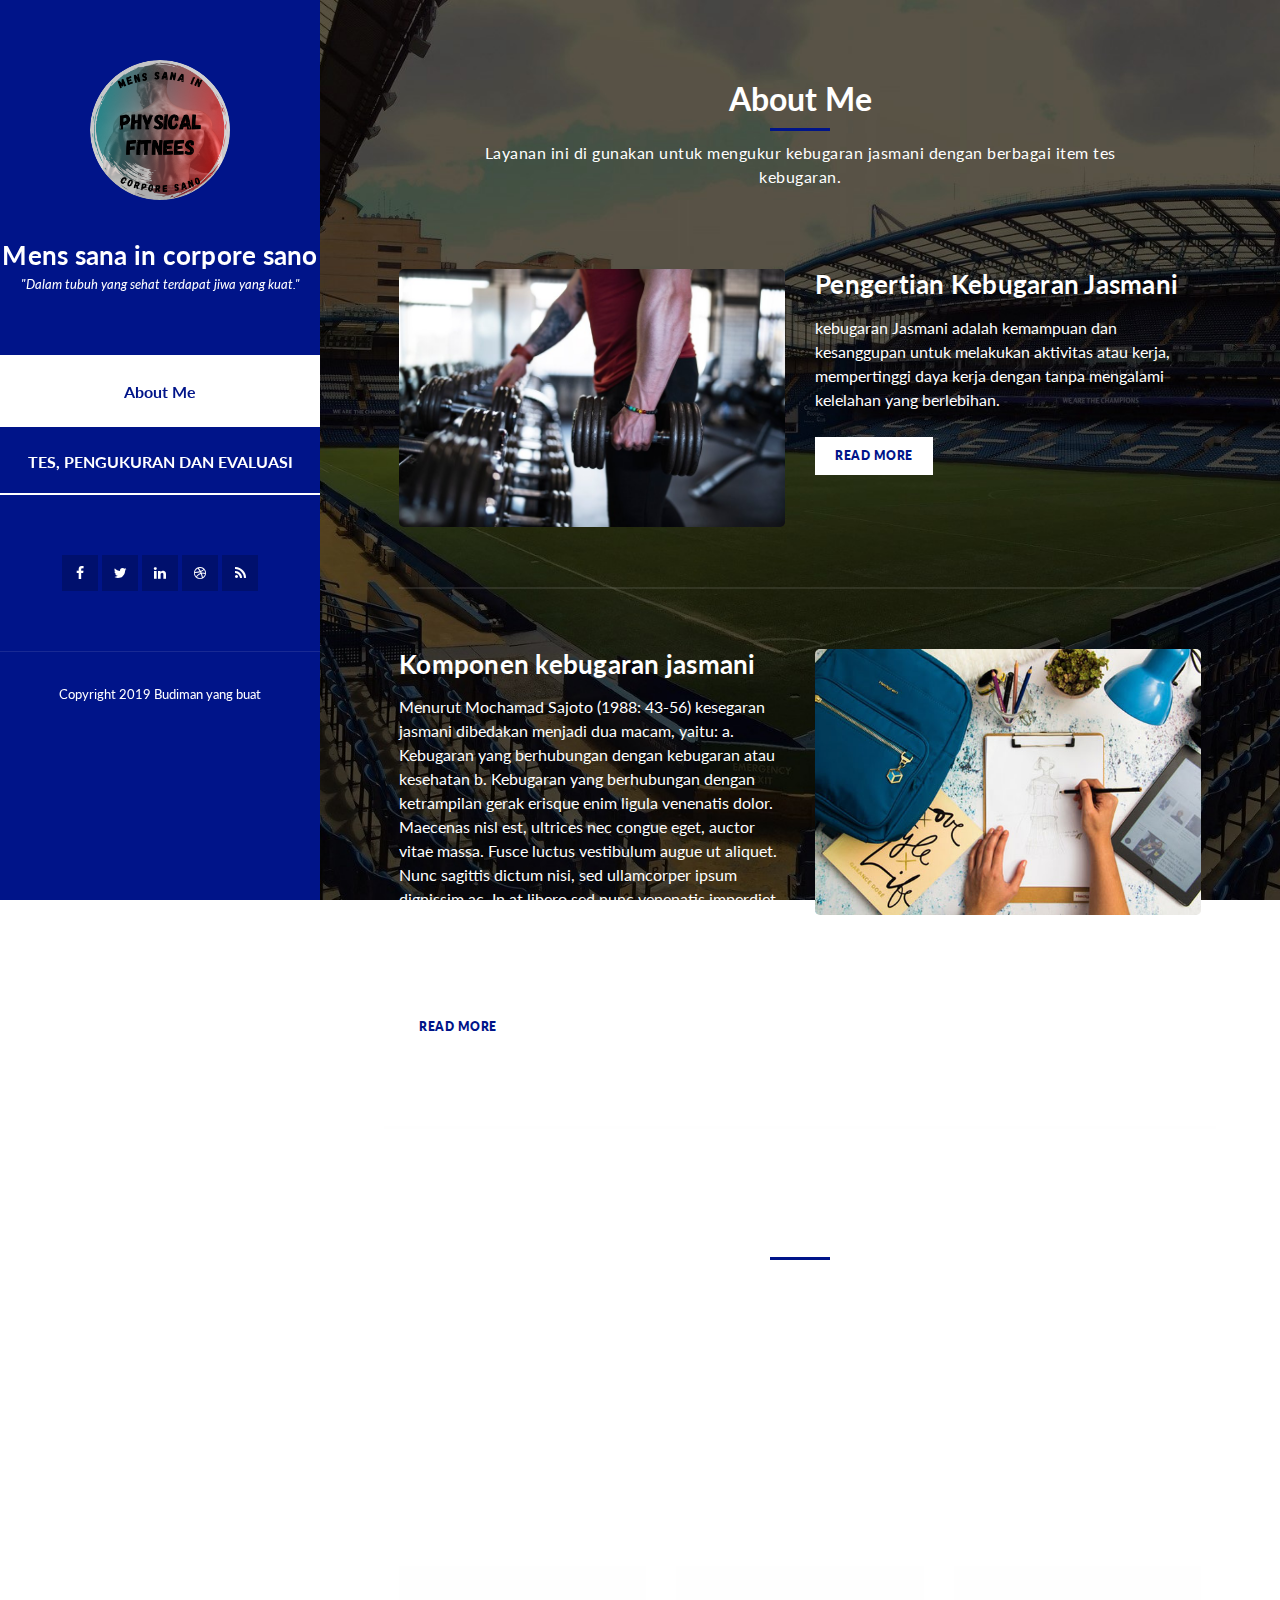
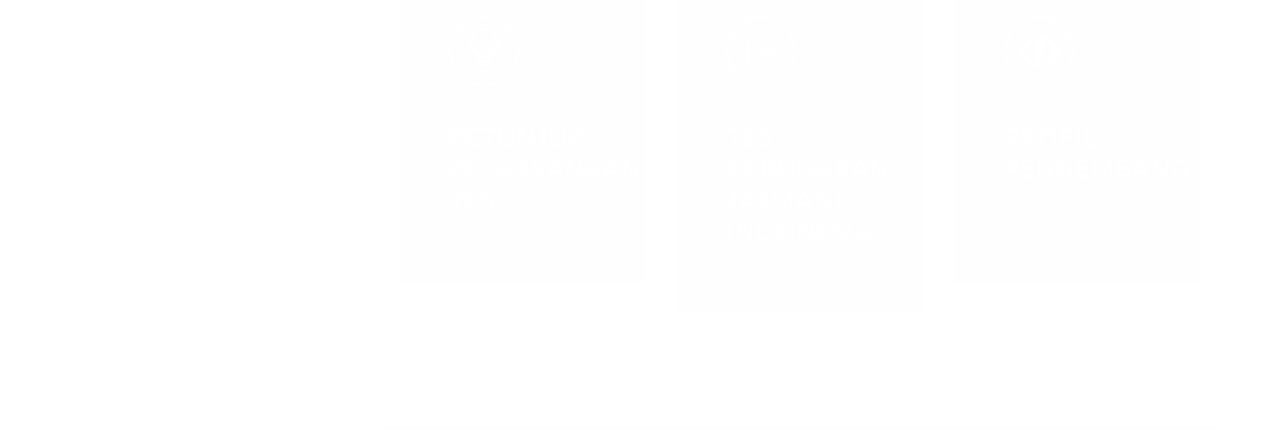
<file: index.html>
<!DOCTYPE html>
<html lang="en">
  <head>
    <meta charset="utf-8" />
    <meta
      name="viewport"
      content="width=device-width, initial-scale=1, shrink-to-fit=no"
    />
    <meta name="description" content="" />
    <meta name="author" content="" />
    <link
      href="https://fonts.googleapis.com/css?family=Lato:100,300,400,700,900"
      rel="stylesheet"
    />

    <title>Prjx Harry</title>
<!--
Reflux Template
https://templatemo.com/tm-531-reflux
-->
    <!-- Bootstrap core CSS -->
    <link href="vendor/bootstrap/css/bootstrap.min.css" rel="stylesheet" />

    <!-- Additional CSS Files -->
    <link rel="stylesheet" href="alker/bip.css" />
    <link rel="stylesheet" href="assets/css/fontawesome.css" />  
    <link rel="stylesheet" href="assets/css/templatemo-style.css" />
    <link rel="stylesheet" href="assets/css/owl.css" />
    <link rel="stylesheet" href="assets/css/lightbox.css" />
  </head>

  <body>
    <div id="page-wraper">
      <!-- Sidebar Menu -->
      <div class="responsive-nav">
        <i class="fa fa-bars" id="menu-toggle"></i>
        <div id="menu" class="menu">
          <i class="fa fa-times" id="menu-close"></i>
          <div class="container">
            <div class="image">
              <a href="#"><img src="assets/images/aa/a2.png" alt="" ></a>
            
            </div>
            <div class="author-content">
              <h4>Mens sana in corpore sano</h4>
              <span>"Dalam tubuh yang sehat terdapat jiwa yang kuat."</span>
            </div>
            <nav class="main-nav" role="navigation">
              <ul class="main-menu">
                <li><a href="#section1">About Me</a></li>
                <li><a href="#section2">TES, PENGUKURAN DAN EVALUASI</a></li>
               
               
              </ul>
            </nav>
            <div class="social-network">
              <ul class="soial-icons">
                <li>
                  <a href="https://fb.com/templatemo"
                    ><i class="fa fa-facebook"></i
                  ></a>
                </li>
                <li>
                  <a href="#"><i class="fa fa-twitter"></i></a>
                </li>
                <li>
                  <a href="#"><i class="fa fa-linkedin"></i></a>
                </li>
                <li>
                  <a href="#"><i class="fa fa-dribbble"></i></a>
                </li>
                <li>
                  <a href="#"><i class="fa fa-rss"></i></a>
                </li>
              </ul>
            </div>
            <div class="copyright-text">
              <p>Copyright 2019 Budiman yang buat</p>
            </div>
          </div>
        </div>
      </div>

      <section class="section about-me" data-section="section1">
        <div class="container">
          <div class="section-heading">
            <h2>About Me</h2>
            <div class="line-dec"></div>
            <span
              >Layanan ini di gunakan untuk mengukur kebugaran jasmani dengan berbagai item tes kebugaran.</span
            >
          </div>
          <div class="left-image-post">
            <div class="row">
              <div class="col-md-6">
                <div class="left-image">
                  <img src="assets/images/aa/a1.jpg" alt="" />
                </div>
              </div>
              <div class="col-md-6">
                <div class="right-text">
                  <h4>Pengertian Kebugaran Jasmani</h4>
                  <p>
                    kebugaran Jasmani adalah kemampuan dan kesanggupan untuk melakukan aktivitas atau kerja, mempertinggi daya kerja dengan tanpa mengalami kelelahan yang berlebihan.
                  <span id="dots"></span>
                  <span id="more">erisque enim ligula venenatis dolor. Maecenas nisl est, ultrices nec congue eget, auctor vitae massa. Fusce luctus vestibulum augue ut aliquet. Nunc sagittis dictum nisi, sed ullamcorper ipsum dignissim ac. In at libero sed nunc venenatis imperdiet sed ornare turpis. Donec vitae dui eget tellus gravida venenatis. Integer fringilla congue eros non fermentum. Sed dapibus pulvinar nibh tempor porta.</span>
                  </p>
                  <div class="white-button">
                    <!--<a href="#">Read More</a>-->
                    <button onclick="alkerMore()" id="myBtn">Read more</button>
                  </div>
                </div>
              </div>
            </div>
          </div>
          <div class="right-image-post">
            <div class="row">
              <div class="col-md-6">
                <div class="left-text">
                  <h4>Komponen kebugaran jasmani</h4>
                  <p>
                    Menurut  Mochamad Sajoto (1988: 43-56) kesegaran jasmani 
                    dibedakan menjadi dua macam, yaitu:
                    a.  Kebugaran yang berhubungan dengan kebugaran atau kesehatan
                    b.  Kebugaran yang berhubungan dengan ketrampilan gerak
                    <span id="dots2"></span>
                    <span id="more2">erisque enim ligula venenatis dolor. Maecenas nisl est, ultrices nec congue eget, auctor vitae massa. Fusce luctus vestibulum augue ut aliquet. Nunc sagittis dictum nisi, sed ullamcorper ipsum dignissim ac. In at libero sed nunc venenatis imperdiet sed ornare turpis. Donec vitae dui eget tellus gravida venenatis. Integer fringilla congue eros non fermentum. Sed dapibus pulvinar nibh tempor porta.</span>
                  </p>
                  <div class="white-button">
                   <!-- <a href="#">Read More</a> -->
                   <button onclick="alkerMore2()" id="myBtn2">Read more</button>
                  </div>
                </div>
              </div>
              <div class="col-md-6">
                <div class="right-image">
                  <img src="assets/images/right-image.jpg" alt="" />
                </div>
              </div>
            </div>
          </div>
        </div>
      </section>

      <section class="section my-services" data-section="section2">
        <div class="container">
          <div class="section-heading">
            <h2>TES, PENGUKURAN DAN EVALUASI</h2>
            <div class="line-dec"></div>
            <span
              >Pengertian tes secara umum adalah alat pengumpul data dan sebagai dasar penilaian dalam proses pendidikan, dalam bentuk tugas yang harus dikerjakan oleh siswa sehingga menghasilkan nilai tentang tingkah laku. Suatu tes adalah alat atau instrumen yang digunakan untuk memperoleh informasi tentang seseorang atau obyek. Melalui tes, pendidik dapat memperoleh informasi yang tepat mengenai keadaan anak didiknya, apabila ia berada pada kemampuan rendah, sedang atau tinggi. Sedangkan pengukuran merupakan proses pengumpulan data / informasi tentang individu maupun obyek tertentu. Tes dan pengukuran merupakan kesatuan yang dapat dijadikan suatu bahasan yang lebih lengkap. Kata pengukuran memiliki banyak arti dan berbeda-beda penerapannya dalam pendidikan jasmani atau olahraga.</span
            >
          </div>
          <div class="row">
        
            <div class="col-md-4">
              <a href="menu/petunjuk-pelaksanaan-tes.html">
              <div class="service-item">
                <div class="first-service-icon service-icon"></div>
                <h4>PETUNJUK PELAKSANAAN TES</h4>
                
                <p>
                  
                </p>
              </div>
            </a>
            </div>
            
            <div class="col-md-4">
              <a href="menu/tes-kebugaran-jasmani-indonesia.html">
              <div class="service-item">
                <div class="fourth-service-icon service-icon"></div>
                <h4>TES KEBUGARAN JASMANI INDONESIA</h4>
                <p>
                  
                </p>
              </div>
            </a>
            </div>
          
            <div class="col-md-4">
              <a href="menu/profil-pengembang.html">
              <div class="service-item">
                <div class="second-service-icon service-icon"></div>
                <h4>PROFIL PENGEMBANG</h4>
                <br>
                <p>
                 
                </p>
              </div>
              </a>
            </div>

            
          </div>
        </div>
      </section>

 
      
    </div>

    <!-- Scripts -->
    <!-- Bootstrap core JavaScript -->
    <script src="vendor/jquery/jquery.min.js"></script>
    <script src="vendor/bootstrap/js/bootstrap.bundle.min.js"></script>

    <script src="assets/js/isotope.min.js"></script>
    <script src="assets/js/owl-carousel.js"></script>
    <script src="assets/js/lightbox.js"></script>
    <script src="assets/js/custom.js"></script>
    <script>
      //according to loftblog tut
      $(".main-menu li:first").addClass("active");

      var showSection = function showSection(section, isAnimate) {
        var direction = section.replace(/#/, ""),
          reqSection = $(".section").filter(
            '[data-section="' + direction + '"]'
          ),
          reqSectionPos = reqSection.offset().top - 0;

        if (isAnimate) {
          $("body, html").animate(
            {
              scrollTop: reqSectionPos
            },
            800
          );
        } else {
          $("body, html").scrollTop(reqSectionPos);
        }
      };

      var checkSection = function checkSection() {
        $(".section").each(function() {
          var $this = $(this),
            topEdge = $this.offset().top - 80,
            bottomEdge = topEdge + $this.height(),
            wScroll = $(window).scrollTop();
          if (topEdge < wScroll && bottomEdge > wScroll) {
            var currentId = $this.data("section"),
              reqLink = $("a").filter("[href*=\\#" + currentId + "]");
            reqLink
              .closest("li")
              .addClass("active")
              .siblings()
              .removeClass("active");
          }
        });
      };

      $(".main-menu").on("click", "a", function(e) {
        e.preventDefault();
        showSection($(this).attr("href"), true);
      });

      $(window).scroll(function() {
        checkSection();
      });
    </script>

    <!--INI SCRIPT TAMBAHAN-->
    <script>
    function alkerMore() {
      var dots = document.getElementById("dots");
      var moreText = document.getElementById("more");
      var btnText = document.getElementById("myBtn");
    
      if (dots.style.display === "none") {
        dots.style.display = "inline";
        btnText.innerHTML = "Read more"; 
        moreText.style.display = "none";
      } else {
        dots.style.display = "none";
        btnText.innerHTML = "Read less"; 
        moreText.style.display = "inline";
      }
    }
   </script>
   <script>
    function alkerMore2() {
      var dots = document.getElementById("dots2");
      var moreText = document.getElementById("more2");
      var btnText = document.getElementById("myBtn2");
    
      if (dots.style.display === "none") {
        dots.style.display = "inline";
        btnText.innerHTML = "Read more"; 
        moreText.style.display = "none";
      } 
      else {
        dots.style.display = "none";
        btnText.innerHTML = "Read less"; 
        moreText.style.display = "inline";
      }
    }
   </script>
  
      <!--BATAS SCRIPT TAMBAHAN-->
    </script>
  </body>
</html>
</file>
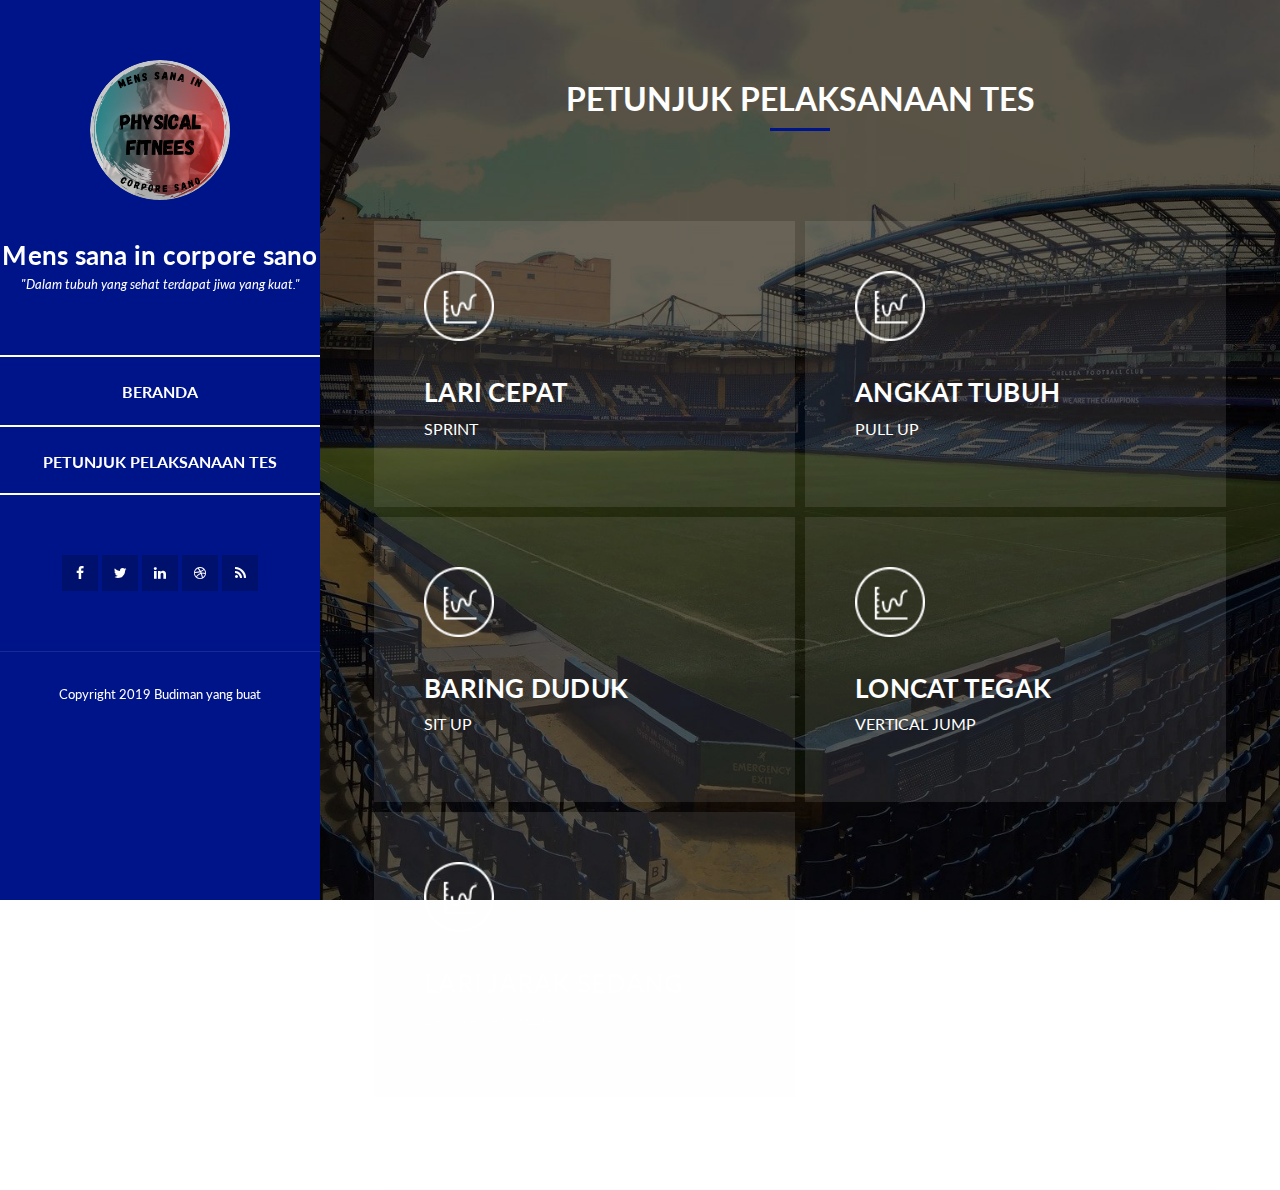
<file: menu/petunjuk-pelaksanaan-tes.html>
<!DOCTYPE html>
<html lang="en">
  <head>
    <meta charset="utf-8" />
    <meta
      name="viewport"
      content="width=device-width, initial-scale=1, shrink-to-fit=no"
    />
    <meta name="description" content="" />
    <meta name="author" content="" />
    <link
      href="https://fonts.googleapis.com/css?family=Lato:100,300,400,700,900"
      rel="stylesheet"
    />

    <title>PETUNJUK PELAKSANAAN TES</title>
<!--
Reflux Template
https://templatemo.com/tm-531-reflux
-->
    <!-- Bootstrap core CSS -->
    <link href="../vendor/bootstrap/css/bootstrap.min.css" rel="stylesheet" />

    <!-- Additional CSS Files -->
    <link rel="stylesheet" href="../alker/bip.css" />
    <link rel="stylesheet" href="../assets/css/fontawesome.css" />  
    <link rel="stylesheet" href="../assets/css/templatemo-style.css" />
    <link rel="stylesheet" href="../assets/css/owl.css" />
    <link rel="stylesheet" href="../assets/css/lightbox.css" />
  </head>

  <body>
    <div id="page-wraper">
      <!-- Sidebar Menu -->
      <div class="responsive-nav">
        <i class="fa fa-bars" id="menu-toggle"></i>
        <div id="menu" class="menu">
          <i class="fa fa-times" id="menu-close"></i>
          <div class="container">
            <div class="image">
              <a href="#"><img src="../assets/images/aa/a2.png" alt="" ></a>
            
            </div>
            <div class="author-content">
              <h4>Mens sana in corpore sano</h4>
              <span>"Dalam tubuh yang sehat terdapat jiwa yang kuat."</span>
            </div>
            <nav class="main-nav">
              <ul>
                <li><a href="https://harryspl.github.io">BERANDA</a></li>
                <li><a href="#section1">PETUNJUK PELAKSANAAN TES</a></li>
                
              </ul>
            </nav>
            <div class="social-network">
              <ul class="soial-icons">
                <li>
                  <a href="https://fb.com/templatemo"
                    ><i class="fa fa-facebook"></i
                  ></a>
                </li>
                <li>
                  <a href="#"><i class="fa fa-twitter"></i></a>
                </li>
                <li>
                  <a href="#"><i class="fa fa-linkedin"></i></a>
                </li>
                <li>
                  <a href="#"><i class="fa fa-dribbble"></i></a>
                </li>
                <li>
                  <a href="#"><i class="fa fa-rss"></i></a>
                </li>
              </ul>
            </div>
            <div class="copyright-text">
              <p>Copyright 2019 Budiman yang buat</p>
            </div>
          </div>
        </div>
      </div>



      <section class="section my-services" data-section="section1">
        <div class="container">
          <div class="section-heading">
            <h2>PETUNJUK PELAKSANAAN TES</h2>
             <div class="line-dec"></div>
           <!-- <span>kosong</span> -->
          </div>
          </div>
          <div class="row">
            
            <div class="col-md-6">
              <div class="service-item">
                <div class="fourth-service-icon service-icon"></div>
                <h4>LARI CEPAT</h4>
                <p>
                SPRINT
                </p>
              </div>
            </div>
            <div class="col-md-6">
              <div class="service-item">
                <div class="fourth-service-icon service-icon"></div>
                <h4>ANGKAT TUBUH</h4>
                <p>
                  PULL UP
                </p>
              </div>
            </div>
            <div class="col-md-6">
              <div class="service-item">
                <div class="fourth-service-icon service-icon"></div>
                <h4>BARING DUDUK</h4>
                <p>
                  SIT UP
                </p>
              </p>
            </div>
          </div>
          <div class="col-md-6">
            <div class="service-item">
              <div class="fourth-service-icon service-icon"></div>
              <h4>LONCAT TEGAK</h4>
              <p>
                VERTICAL JUMP
              </p>
            </p>
          </div>
        </div>
        <div class="col-md-6">
          <div class="service-item">
            <div class="fourth-service-icon service-icon"></div>
            <h4>LARI JARAK SEDANG</h4>
            <p>
             LARI JARAK SEDANG
            </p>
              </div>
            </div>
          </div>
        </div>
      </section>

     
    </div>

    <!-- Scripts -->
    <!-- Bootstrap core JavaScript -->
    <script src="../vendor/jquery/jquery.min.js"></script>
    <script src="../vendor/bootstrap/js/bootstrap.bundle.min.js"></script>

    <script src="../assets/js/isotope.min.js"></script>
    <script src="../assets/js/owl-carousel.js"></script>
    <script src="../assets/js/lightbox.js"></script>
    <script src="../assets/js/custom.js"></script>
    <script>
      //according to loftblog tut
      $(".main-menu li:first").addClass("active");

      var showSection = function showSection(section, isAnimate) {
        var direction = section.replace(/#/, ""),
          reqSection = $(".section").filter(
            '[data-section="' + direction + '"]'
          ),
          reqSectionPos = reqSection.offset().top - 0;

        if (isAnimate) {
          $("body, html").animate(
            {
              scrollTop: reqSectionPos
            },
            800
          );
        } else {
          $("body, html").scrollTop(reqSectionPos);
        }
      };

      var checkSection = function checkSection() {
        $(".section").each(function() {
          var $this = $(this),
            topEdge = $this.offset().top - 80,
            bottomEdge = topEdge + $this.height(),
            wScroll = $(window).scrollTop();
          if (topEdge < wScroll && bottomEdge > wScroll) {
            var currentId = $this.data("section"),
              reqLink = $("a").filter("[href*=\\#" + currentId + "]");
            reqLink
              .closest("li")
              .addClass("active")
              .siblings()
              .removeClass("active");
          }
        });
      };

      $(".main-menu").on("click", "a", function(e) {
        e.preventDefault();
        showSection($(this).attr("href"), true);
      });

      $(window).scroll(function() {
        checkSection();
      });
    </script>

    <!--INI SCRIPT TAMBAHAN-->
    <script>
    function alkerMore() {
      var dots = document.getElementById("dots");
      var moreText = document.getElementById("more");
      var btnText = document.getElementById("myBtn");
    
      if (dots.style.display === "none") {
        dots.style.display = "inline";
        btnText.innerHTML = "Read more"; 
        moreText.style.display = "none";
      } else {
        dots.style.display = "none";
        btnText.innerHTML = "Read less"; 
        moreText.style.display = "inline";
      }
    }
   </script>
   <script>
    function alkerMore2() {
      var dots = document.getElementById("dots2");
      var moreText = document.getElementById("more2");
      var btnText = document.getElementById("myBtn2");
    
      if (dots.style.display === "none") {
        dots.style.display = "inline";
        btnText.innerHTML = "Read more"; 
        moreText.style.display = "none";
      } 
      else {
        dots.style.display = "none";
        btnText.innerHTML = "Read less"; 
        moreText.style.display = "inline";
      }
    }
   </script>
  
      <!--BATAS SCRIPT TAMBAHAN-->
    </script>
  </body>
</html>
</file>
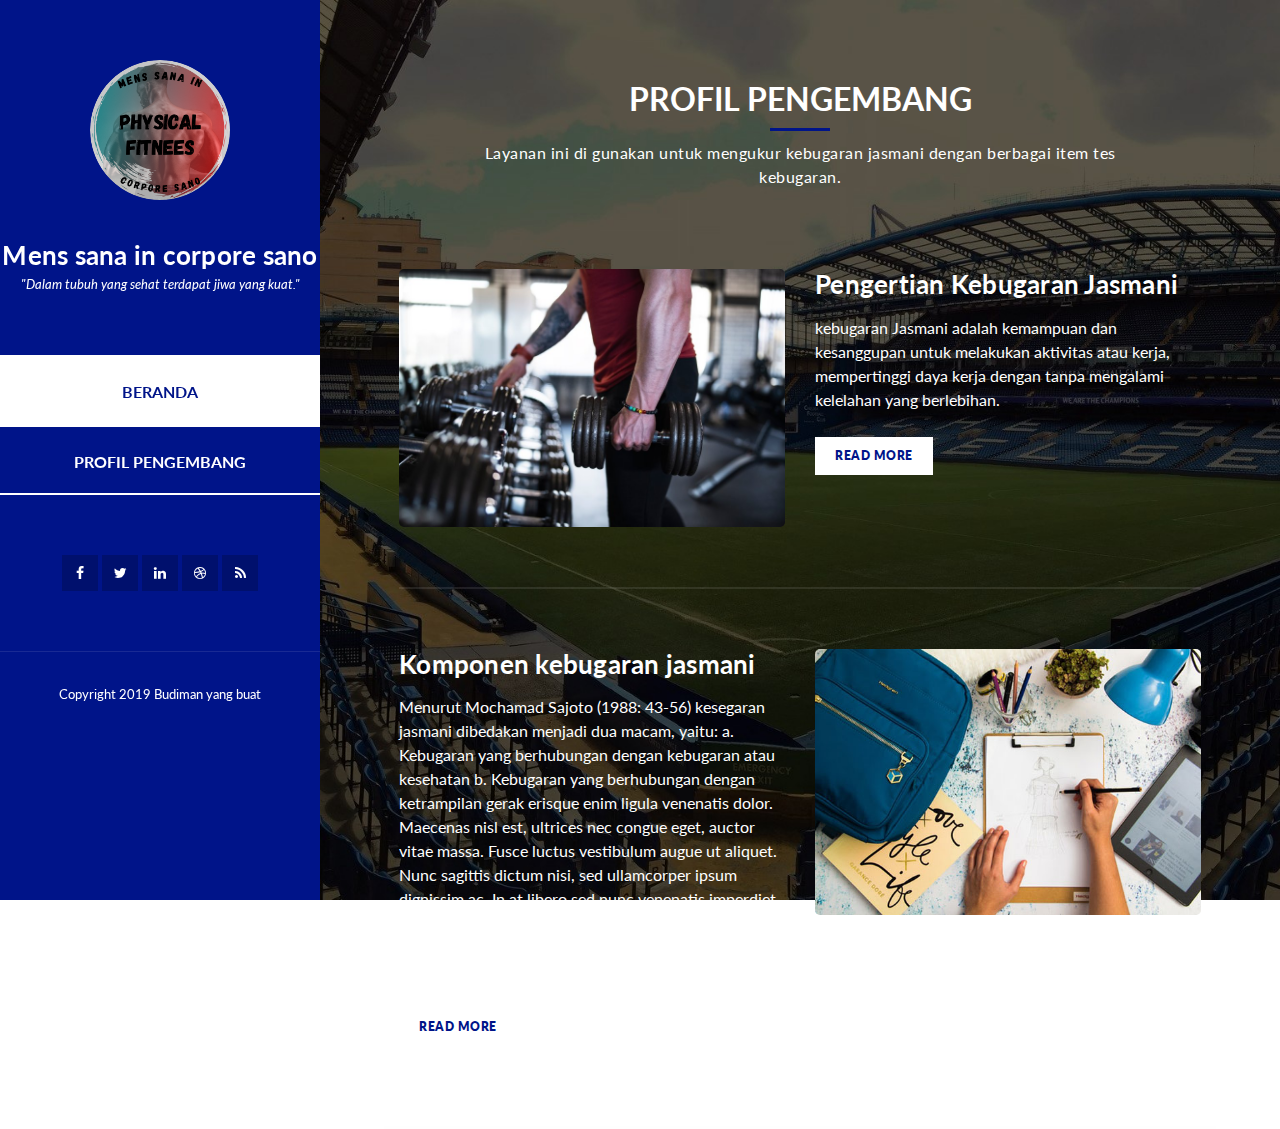
<file: menu/profil-pengembang.html>
<!DOCTYPE html>
<html lang="en">
  <head>
    <meta charset="utf-8" />
    <meta
      name="viewport"
      content="width=device-width, initial-scale=1, shrink-to-fit=no"
    />
    <meta name="description" content="" />
    <meta name="author" content="" />
    <link
      href="https://fonts.googleapis.com/css?family=Lato:100,300,400,700,900"
      rel="stylesheet"
    />

    <title>PROFIL PENGEMBANG</title>
<!--
Reflux Template
https://templatemo.com/tm-531-reflux
-->
    <!-- Bootstrap core CSS -->
    <link href="../vendor/bootstrap/css/bootstrap.min.css" rel="stylesheet" />

    <!-- Additional CSS Files -->
    <link rel="stylesheet" href="../alker/bip.css" />
    <link rel="stylesheet" href="../assets/css/fontawesome.css" />  
    <link rel="stylesheet" href="../assets/css/templatemo-style.css" />
    <link rel="stylesheet" href="../assets/css/owl.css" />
    <link rel="stylesheet" href="../assets/css/lightbox.css" />
  </head>

  <body>
    <div id="page-wraper">
      <!-- Sidebar Menu -->
      <div class="responsive-nav">
        <i class="fa fa-bars" id="menu-toggle"></i>
        <div id="menu" class="menu">
          <i class="fa fa-times" id="menu-close"></i>
          <div class="container">
            <div class="image">
              <a href="#"><img src="../assets/images/aa/a2.png" alt="" ></a>
            
            </div>
            <div class="author-content">
              <h4>Mens sana in corpore sano</h4>
              <span>"Dalam tubuh yang sehat terdapat jiwa yang kuat."</span>
            </div>
            <nav class="main-nav" role="navigation">
              <ul class="main-menu">
                <li><a href="https://harryspl.github.io">BERANDA</a></li>
                <li><a href="#section1">PROFIL PENGEMBANG</a></li>
                
              </ul>
            </nav>
            <div class="social-network">
              <ul class="soial-icons">
                <li>
                  <a href="https://fb.com/templatemo"
                    ><i class="fa fa-facebook"></i
                  ></a>
                </li>
                <li>
                  <a href="#"><i class="fa fa-twitter"></i></a>
                </li>
                <li>
                  <a href="#"><i class="fa fa-linkedin"></i></a>
                </li>
                <li>
                  <a href="#"><i class="fa fa-dribbble"></i></a>
                </li>
                <li>
                  <a href="#"><i class="fa fa-rss"></i></a>
                </li>
              </ul>
            </div>
            <div class="copyright-text">
              <p>Copyright 2019 Budiman yang buat</p>
            </div>
          </div>
        </div>
      </div>

      <section class="section about-me" data-section="section1">
        <div class="container">
          <div class="section-heading">
            <h2>PROFIL PENGEMBANG</h2>
            <div class="line-dec"></div>
            <span
              >Layanan ini di gunakan untuk mengukur kebugaran jasmani dengan berbagai item tes kebugaran.</span
            >
          </div>
          <div class="left-image-post">
            <div class="row">
              <div class="col-md-6">
                <div class="left-image">
                  <img src="../assets/images/aa/a1.jpg" alt="" />
                </div>
              </div>
              <div class="col-md-6">
                <div class="right-text">
                  <h4>Pengertian Kebugaran Jasmani</h4>
                  <p>
                    kebugaran Jasmani adalah kemampuan dan kesanggupan untuk melakukan aktivitas atau kerja, mempertinggi daya kerja dengan tanpa mengalami kelelahan yang berlebihan.
                  <span id="dots"></span>
                  <span id="more">erisque enim ligula venenatis dolor. Maecenas nisl est, ultrices nec congue eget, auctor vitae massa. Fusce luctus vestibulum augue ut aliquet. Nunc sagittis dictum nisi, sed ullamcorper ipsum dignissim ac. In at libero sed nunc venenatis imperdiet sed ornare turpis. Donec vitae dui eget tellus gravida venenatis. Integer fringilla congue eros non fermentum. Sed dapibus pulvinar nibh tempor porta.</span>
                  </p>
                  <div class="white-button">
                    <!--<a href="#">Read More</a>-->
                    <button onclick="alkerMore()" id="myBtn">Read more</button>
                  </div>
                </div>
              </div>
            </div>
          </div>
          <div class="right-image-post">
            <div class="row">
              <div class="col-md-6">
                <div class="left-text">
                  <h4>Komponen kebugaran jasmani</h4>
                  <p>
                    Menurut  Mochamad Sajoto (1988: 43-56) kesegaran jasmani 
                    dibedakan menjadi dua macam, yaitu:
                    a.  Kebugaran yang berhubungan dengan kebugaran atau kesehatan
                    b.  Kebugaran yang berhubungan dengan ketrampilan gerak
                    <span id="dots2"></span>
                    <span id="more2">erisque enim ligula venenatis dolor. Maecenas nisl est, ultrices nec congue eget, auctor vitae massa. Fusce luctus vestibulum augue ut aliquet. Nunc sagittis dictum nisi, sed ullamcorper ipsum dignissim ac. In at libero sed nunc venenatis imperdiet sed ornare turpis. Donec vitae dui eget tellus gravida venenatis. Integer fringilla congue eros non fermentum. Sed dapibus pulvinar nibh tempor porta.</span>
                  </p>
                  <div class="white-button">
                   <!-- <a href="#">Read More</a> -->
                   <button onclick="alkerMore2()" id="myBtn2">Read more</button>
                  </div>
                </div>
              </div>
              <div class="col-md-6">
                <div class="right-image">
                  <img src="../assets/images/right-image.jpg" alt="" />
                </div>
              </div>
            </div>
          </div>
        </div>
      </section>

     
    </div>

    <!-- Scripts -->
    <!-- Bootstrap core JavaScript -->
    <script src="../vendor/jquery/jquery.min.js"></script>
    <script src="../vendor/bootstrap/js/bootstrap.bundle.min.js"></script>

    <script src="../assets/js/isotope.min.js"></script>
    <script src="../assets/js/owl-carousel.js"></script>
    <script src="../assets/js/lightbox.js"></script>
    <script src="../assets/js/custom.js"></script>
    <script>
      //according to loftblog tut
      $(".main-menu li:first").addClass("active");

      var showSection = function showSection(section, isAnimate) {
        var direction = section.replace(/#/, ""),
          reqSection = $(".section").filter(
            '[data-section="' + direction + '"]'
          ),
          reqSectionPos = reqSection.offset().top - 0;

        if (isAnimate) {
          $("body, html").animate(
            {
              scrollTop: reqSectionPos
            },
            800
          );
        } else {
          $("body, html").scrollTop(reqSectionPos);
        }
      };

      var checkSection = function checkSection() {
        $(".section").each(function() {
          var $this = $(this),
            topEdge = $this.offset().top - 80,
            bottomEdge = topEdge + $this.height(),
            wScroll = $(window).scrollTop();
          if (topEdge < wScroll && bottomEdge > wScroll) {
            var currentId = $this.data("section"),
              reqLink = $("a").filter("[href*=\\#" + currentId + "]");
            reqLink
              .closest("li")
              .addClass("active")
              .siblings()
              .removeClass("active");
          }
        });
      };

      $(".main-menu").on("click", "a", function(e) {
        e.preventDefault();
        showSection($(this).attr("href"), true);
      });

      $(window).scroll(function() {
        checkSection();
      });
    </script>

    <!--INI SCRIPT TAMBAHAN-->
    <script>
    function alkerMore() {
      var dots = document.getElementById("dots");
      var moreText = document.getElementById("more");
      var btnText = document.getElementById("myBtn");
    
      if (dots.style.display === "none") {
        dots.style.display = "inline";
        btnText.innerHTML = "Read more"; 
        moreText.style.display = "none";
      } else {
        dots.style.display = "none";
        btnText.innerHTML = "Read less"; 
        moreText.style.display = "inline";
      }
    }
   </script>
   <script>
    function alkerMore2() {
      var dots = document.getElementById("dots2");
      var moreText = document.getElementById("more2");
      var btnText = document.getElementById("myBtn2");
    
      if (dots.style.display === "none") {
        dots.style.display = "inline";
        btnText.innerHTML = "Read more"; 
        moreText.style.display = "none";
      } 
      else {
        dots.style.display = "none";
        btnText.innerHTML = "Read less"; 
        moreText.style.display = "inline";
      }
    }
   </script>
  
      <!--BATAS SCRIPT TAMBAHAN-->
    </script>
  </body>
</html>
</file>
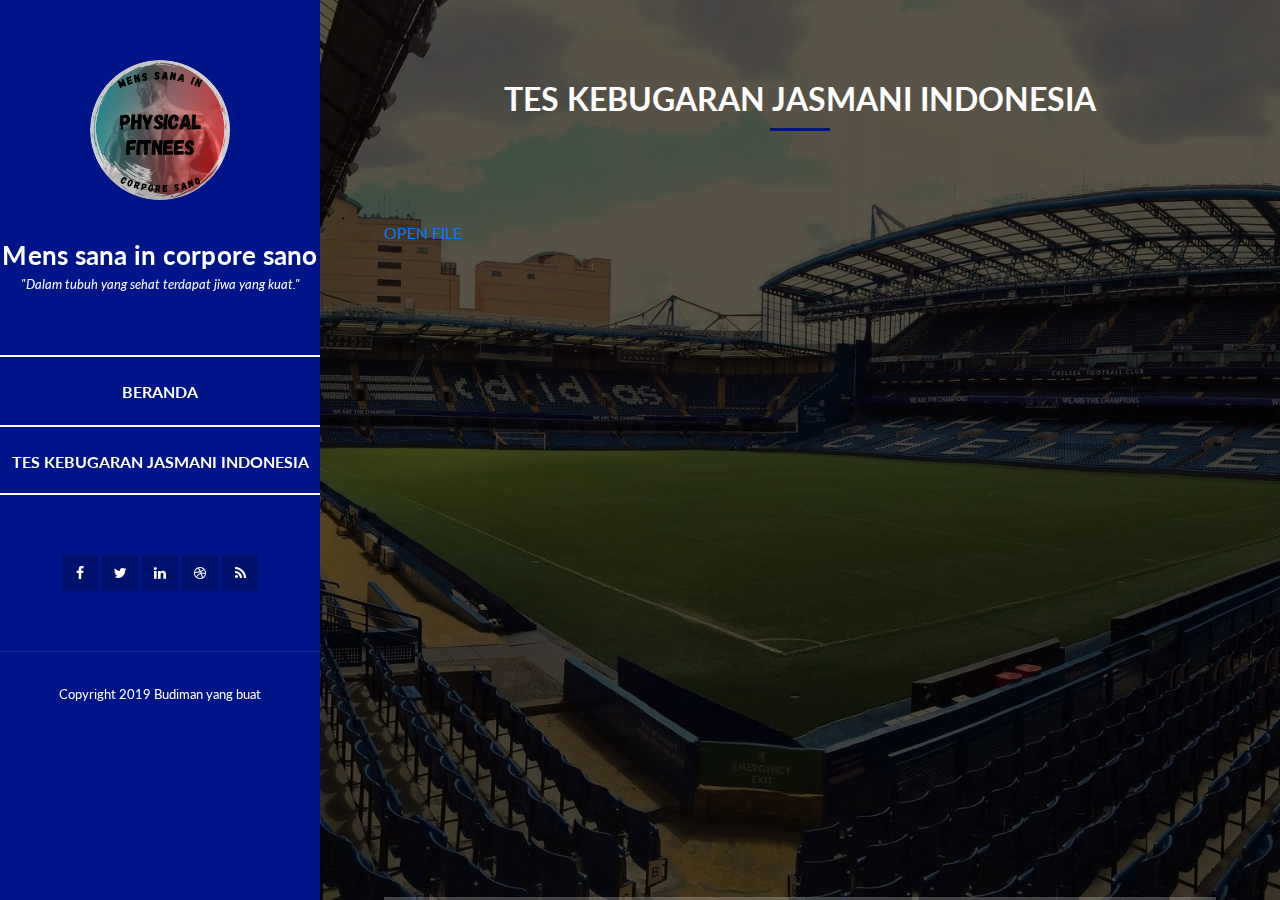
<file: menu/spreadsheet.html>
<!DOCTYPE html>
<html lang="en">
  <head>
    <meta charset="utf-8" />
    <meta
      name="viewport"
      content="width=device-width, initial-scale=1, shrink-to-fit=no"
    />
    <meta name="description" content="" />
    <meta name="author" content="" />
    <link
      href="https://fonts.googleapis.com/css?family=Lato:100,300,400,700,900"
      rel="stylesheet"
    />

    <title>TES KEBUGARAN JASMANI INDONESIA</title>
<!--
Reflux Template
https://templatemo.com/tm-531-reflux
-->
    <!-- Bootstrap core CSS -->
    <link href="../vendor/bootstrap/css/bootstrap.min.css" rel="stylesheet" />

    <!-- Additional CSS Files -->
    <link rel="stylesheet" href="../alker/bip.css" />
    <link rel="stylesheet" href="../assets/css/fontawesome.css" />  
    <link rel="stylesheet" href="../assets/css/templatemo-style.css" />
    <link rel="stylesheet" href="../assets/css/owl.css" />
    <link rel="stylesheet" href="../assets/css/lightbox.css" />
  </head>

  <body>
    <div id="page-wraper">
      <!-- Sidebar Menu -->
      <div class="responsive-nav">
        <i class="fa fa-bars" id="menu-toggle"></i>
        <div id="menu" class="menu">
          <i class="fa fa-times" id="menu-close"></i>
          <div class="container">
            <div class="image">
              <a href="#"><img src="../assets/images/aa/a2.png" alt="" ></a>
            
            </div>
            <div class="author-content">
              <h4>Mens sana in corpore sano</h4>
              <span>"Dalam tubuh yang sehat terdapat jiwa yang kuat."</span>
            </div>
            <nav class="main-nav">
              <ul>
                <li><a href="https://harryspl.github.io">BERANDA</a></li>
                <li><a href="#section1">TES KEBUGARAN JASMANI INDONESIA</a></li>
                
              </ul>
            </nav>
            <div class="social-network">
              <ul class="soial-icons">
                <li>
                  <a href="https://fb.com/templatemo"
                    ><i class="fa fa-facebook"></i
                  ></a>
                </li>
                <li>
                  <a href="#"><i class="fa fa-twitter"></i></a>
                </li>
                <li>
                  <a href="#"><i class="fa fa-linkedin"></i></a>
                </li>
                <li>
                  <a href="#"><i class="fa fa-dribbble"></i></a>
                </li>
                <li>
                  <a href="#"><i class="fa fa-rss"></i></a>
                </li>
              </ul>
            </div>
            <div class="copyright-text">
              <p>Copyright 2019 Budiman yang buat</p>
            </div>
          </div>
        </div>
      </div>



      <section class="section my-services" data-section="section1">
        <div class="container">
          <div class="section-heading">
            <h2>TES KEBUGARAN JASMANI INDONESIA</h2>
             <div class="line-dec"></div>
           <!-- <span>kosong</span> -->
          </div>
          </div>
            <div>
              <!--KONTEN-->
              <p><a href="https://docs.google.com/spreadsheets/d/e/2PACX-1vSgE60euXwpnkNFLvnhawGwcKPr7NYxKZ3gmDS0PHt7OOAiB9alDk9o7iB336Iw9FEedsOXiEkR88w2/pubhtml">OPEN FILE</a></p>
            
       <!--BATAS KONTEN-->
          </div>
        </div>
      </section>

     
    </div>

    <!-- Scripts -->
    <!-- Bootstrap core JavaScript -->
    <script src="../vendor/jquery/jquery.min.js"></script>
    <script src="../vendor/bootstrap/js/bootstrap.bundle.min.js"></script>

    <script src="../assets/js/isotope.min.js"></script>
    <script src="../assets/js/owl-carousel.js"></script>
    <script src="../assets/js/lightbox.js"></script>
    <script src="../assets/js/custom.js"></script>
    <script>
      //according to loftblog tut
      $(".main-menu li:first").addClass("active");

      var showSection = function showSection(section, isAnimate) {
        var direction = section.replace(/#/, ""),
          reqSection = $(".section").filter(
            '[data-section="' + direction + '"]'
          ),
          reqSectionPos = reqSection.offset().top - 0;

        if (isAnimate) {
          $("body, html").animate(
            {
              scrollTop: reqSectionPos
            },
            800
          );
        } else {
          $("body, html").scrollTop(reqSectionPos);
        }
      };

      var checkSection = function checkSection() {
        $(".section").each(function() {
          var $this = $(this),
            topEdge = $this.offset().top - 80,
            bottomEdge = topEdge + $this.height(),
            wScroll = $(window).scrollTop();
          if (topEdge < wScroll && bottomEdge > wScroll) {
            var currentId = $this.data("section"),
              reqLink = $("a").filter("[href*=\\#" + currentId + "]");
            reqLink
              .closest("li")
              .addClass("active")
              .siblings()
              .removeClass("active");
          }
        });
      };

      $(".main-menu").on("click", "a", function(e) {
        e.preventDefault();
        showSection($(this).attr("href"), true);
      });

      $(window).scroll(function() {
        checkSection();
      });
    </script>

    <!--INI SCRIPT TAMBAHAN-->
    <script>
    function alkerMore() {
      var dots = document.getElementById("dots");
      var moreText = document.getElementById("more");
      var btnText = document.getElementById("myBtn");
    
      if (dots.style.display === "none") {
        dots.style.display = "inline";
        btnText.innerHTML = "Read more"; 
        moreText.style.display = "none";
      } else {
        dots.style.display = "none";
        btnText.innerHTML = "Read less"; 
        moreText.style.display = "inline";
      }
    }
   </script>
   <script>
    function alkerMore2() {
      var dots = document.getElementById("dots2");
      var moreText = document.getElementById("more2");
      var btnText = document.getElementById("myBtn2");
    
      if (dots.style.display === "none") {
        dots.style.display = "inline";
        btnText.innerHTML = "Read more"; 
        moreText.style.display = "none";
      } 
      else {
        dots.style.display = "none";
        btnText.innerHTML = "Read less"; 
        moreText.style.display = "inline";
      }
    }
   </script>
  
      <!--BATAS SCRIPT TAMBAHAN-->
    </script>
  </body>
</html>
</file>
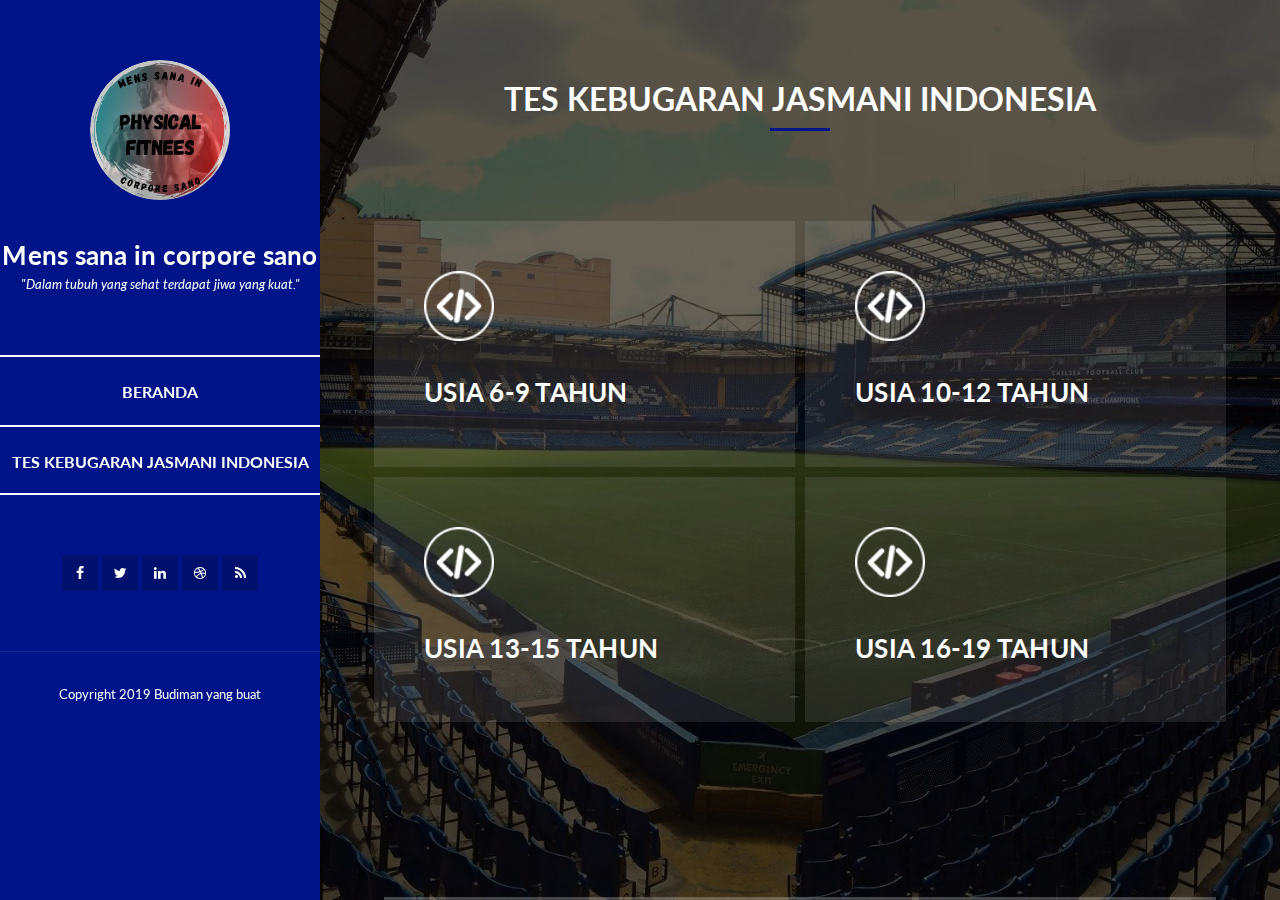
<file: menu/tes-kebugaran-jasmani-indonesia.html>
<!DOCTYPE html>
<html lang="en">
  <head>
    <meta charset="utf-8" />
    <meta
      name="viewport"
      content="width=device-width, initial-scale=1, shrink-to-fit=no"
    />
    <meta name="description" content="" />
    <meta name="author" content="" />
    <link
      href="https://fonts.googleapis.com/css?family=Lato:100,300,400,700,900"
      rel="stylesheet"
    />

    <title>TES KEBUGARAN JASMANI INDONESIA</title>
<!--
Reflux Template
https://templatemo.com/tm-531-reflux
-->
    <!-- Bootstrap core CSS -->
    <link href="../vendor/bootstrap/css/bootstrap.min.css" rel="stylesheet" />

    <!-- Additional CSS Files -->
    <link rel="stylesheet" href="../alker/bip.css" />
    <link rel="stylesheet" href="../assets/css/fontawesome.css" />  
    <link rel="stylesheet" href="../assets/css/templatemo-style.css" />
    <link rel="stylesheet" href="../assets/css/owl.css" />
    <link rel="stylesheet" href="../assets/css/lightbox.css" />
  </head>

  <body>
    <div id="page-wraper">
      <!-- Sidebar Menu -->
      <div class="responsive-nav">
        <i class="fa fa-bars" id="menu-toggle"></i>
        <div id="menu" class="menu">
          <i class="fa fa-times" id="menu-close"></i>
          <div class="container">
            <div class="image">
              <a href="#"><img src="../assets/images/aa/a2.png" alt="" ></a>
            
            </div>
            <div class="author-content">
              <h4>Mens sana in corpore sano</h4>
              <span>"Dalam tubuh yang sehat terdapat jiwa yang kuat."</span>
            </div>
            <nav class="main-nav">
              <ul>
                <li><a href="https://harryspl.github.io">BERANDA</a></li>
                <li><a href="#section1">TES KEBUGARAN JASMANI INDONESIA</a></li>
                
              </ul>
            </nav>
            <div class="social-network">
              <ul class="soial-icons">
                <li>
                  <a href="https://fb.com/templatemo"
                    ><i class="fa fa-facebook"></i
                  ></a>
                </li>
                <li>
                  <a href="#"><i class="fa fa-twitter"></i></a>
                </li>
                <li>
                  <a href="#"><i class="fa fa-linkedin"></i></a>
                </li>
                <li>
                  <a href="#"><i class="fa fa-dribbble"></i></a>
                </li>
                <li>
                  <a href="#"><i class="fa fa-rss"></i></a>
                </li>
              </ul>
            </div>
            <div class="copyright-text">
              <p>Copyright 2019 Budiman yang buat</p>
            </div>
          </div>
        </div>
      </div>



      <section class="section my-services" data-section="section1">
        <div class="container">
          <div class="section-heading">
            <h2>TES KEBUGARAN JASMANI INDONESIA</h2>
             <div class="line-dec"></div>
           <!-- <span>kosong</span> -->
          </div>
          </div>
          <div class="row">
              <!--KONTEN-->
            <div class="col-md-6">
                <a href="spreadsheet.html">
                <div class="service-item">
                  <div class="second-service-icon service-icon"></div>
                  <h4>USIA 6-9 TAHUN</h4>
                </div>
                </a>
              </div>
              <div class="col-md-6">
                <a href="#">
                <div class="service-item">
                  <div class="second-service-icon service-icon"></div>
                  <h4>USIA 10-12 TAHUN</h4>
                </div>
                </a>
              </div>
              <div class="col-md-6">
                <a href="#">
                <div class="service-item">
                  <div class="second-service-icon service-icon"></div>
                  <h4>USIA 13-15 TAHUN</h4>
                </div>
                </a>
              </div>
              <div class="col-md-6">
                <a href="#">
                <div class="service-item">
                  <div class="second-service-icon service-icon"></div>
                  <h4>USIA 16-19 TAHUN</h4>
                </div>
                </a>
              </div> 
       <!--BATAS KONTEN-->
          </div>
        </div>
      </section>

     
    </div>

    <!-- Scripts -->
    <!-- Bootstrap core JavaScript -->
    <script src="../vendor/jquery/jquery.min.js"></script>
    <script src="../vendor/bootstrap/js/bootstrap.bundle.min.js"></script>

    <script src="../assets/js/isotope.min.js"></script>
    <script src="../assets/js/owl-carousel.js"></script>
    <script src="../assets/js/lightbox.js"></script>
    <script src="../assets/js/custom.js"></script>
    <script>
      //according to loftblog tut
      $(".main-menu li:first").addClass("active");

      var showSection = function showSection(section, isAnimate) {
        var direction = section.replace(/#/, ""),
          reqSection = $(".section").filter(
            '[data-section="' + direction + '"]'
          ),
          reqSectionPos = reqSection.offset().top - 0;

        if (isAnimate) {
          $("body, html").animate(
            {
              scrollTop: reqSectionPos
            },
            800
          );
        } else {
          $("body, html").scrollTop(reqSectionPos);
        }
      };

      var checkSection = function checkSection() {
        $(".section").each(function() {
          var $this = $(this),
            topEdge = $this.offset().top - 80,
            bottomEdge = topEdge + $this.height(),
            wScroll = $(window).scrollTop();
          if (topEdge < wScroll && bottomEdge > wScroll) {
            var currentId = $this.data("section"),
              reqLink = $("a").filter("[href*=\\#" + currentId + "]");
            reqLink
              .closest("li")
              .addClass("active")
              .siblings()
              .removeClass("active");
          }
        });
      };

      $(".main-menu").on("click", "a", function(e) {
        e.preventDefault();
        showSection($(this).attr("href"), true);
      });

      $(window).scroll(function() {
        checkSection();
      });
    </script>

    <!--INI SCRIPT TAMBAHAN-->
    <script>
    function alkerMore() {
      var dots = document.getElementById("dots");
      var moreText = document.getElementById("more");
      var btnText = document.getElementById("myBtn");
    
      if (dots.style.display === "none") {
        dots.style.display = "inline";
        btnText.innerHTML = "Read more"; 
        moreText.style.display = "none";
      } else {
        dots.style.display = "none";
        btnText.innerHTML = "Read less"; 
        moreText.style.display = "inline";
      }
    }
   </script>
   <script>
    function alkerMore2() {
      var dots = document.getElementById("dots2");
      var moreText = document.getElementById("more2");
      var btnText = document.getElementById("myBtn2");
    
      if (dots.style.display === "none") {
        dots.style.display = "inline";
        btnText.innerHTML = "Read more"; 
        moreText.style.display = "none";
      } 
      else {
        dots.style.display = "none";
        btnText.innerHTML = "Read less"; 
        moreText.style.display = "inline";
      }
    }
   </script>
  
      <!--BATAS SCRIPT TAMBAHAN-->
    </script>
  </body>
</html>
</file>
<file: alker/bip.css>
#more {display: none;}
</file>
<file: assets/css/templatemo-style.css>
/*

Reflux Template

https://templatemo.com/tm-531-reflux

*/

@import url(fontawesome.css);
@import url("https://fonts.googleapis.com/css?family=Lato:100,300,400,700,900");
body {
    font-family: 'Lato', sans-serif;
}

#page-wraper {
    
  /*  background: url(../images/page-bg.jpg) no-repeat center center fixed; */
    background: url(../images/aa/stanford.jpg) no-repeat center center fixed; 

    -webkit-background-size: cover;
    -moz-background-size: cover;
    -o-background-size: cover;
    background-size: cover;
    width: 100%;
}


/* Basic */

body {
    overflow-x: hidden;
}

input,
select,
textarea {
    outline: none;
}

a,
a:hover {
    text-decoration: none;
}

p {
    font-size: 16px;
    line-height: 24px;
    color: #fff;
}

h4 {
    font-size: 26px;
    font-weight: 700;
    color: #fff;
    letter-spacing: 0.25px;
}

img {
    width: 100%;
    overflow: hidden;
}

ul {
    padding: 0;
    margin: 0;
    list-style: none;
}

ul li {
    display: inline-block;
}

html {
    -webkit-box-sizing: border-box;
    -moz-box-sizing: border-box;
    box-sizing: border-box;
}

*,
*:before,
*:after {
    -webkit-box-sizing: inherit;
    -moz-box-sizing: inherit;
    box-sizing: inherit;
}

.clearfix {
    zoom: 1;
}

.clearfix:before,
.clearfix:after {
    content: "";
    display: table;
}

.clearfix:after {
    clear: both;
}

.container {
    margin: 0 auto;
}

.main-nav {
    text-align: center;
}

.main-nav li:last-child a {
    border-bottom: 2px solid #fff;
}

.main-nav li {
    display: block;
}

.main-nav li a {
    height: 70px;
    line-height: 70px;
    display: inline-block;
    font-size: 16px;
    font-weight: 700;
    color: #fff;
    width: 100%;
    transition: all 0.5s;
    border-top: 2px solid #fff;
}

.main-nav li:hover a,
.main-nav li.active a {
    background: #fff;
    color: #001489;
}

/* Sidebar Menu */

.menu .image {
    margin-top: 60px;
}

.menu .image img {
    width: 140px;
    height: 140px;
    border-radius: 50%;
    text-align: center;
}

.menu .author-content {
    margin: 40px 0px 60px 0px;
}

.menu .author-content h4 {
    margin-bottom: 0px;
}

.menu .author-content span {
    font-size: 13px;
    font-style: italic;
    color: #fff;
}

.menu .social-network {
    margin-top: 60px;
}

.menu .social-network ul li {
    margin: 0 3px;
}

.menu .social-network ul li a {
    width: 40px;
    height: 40px;
    display: inline-block;
    text-align: center;
    line-height: 40px;
    background-color: rgba(0, 0, 0, 0.2);
    color: #fff;
    font-size: 14px;
    transition: all 0.5s;
}

.menu .social-network ul li a:hover {
    background-color: #fff;
    color: #001489;
}

.menu .copyright-text {
    position: relative;
    margin-top: 60px;
}

.menu .copyright-text p {
    border-top: 1px solid rgba(250, 250, 250, 0.1);
    display: inline-block;
    width: 100%;
    padding-left: 30px;
    padding-right: 30px;
    padding-top: 30px;
    font-size: 13px;
}

.menu:before,
.menu:after {
    content: "";
    display: table;
}

.menu:after {
    clear: both;
}

.menu a {
    text-decoration: none;
    color: inherit;
}

.menu {
    text-align: center;
}

.menu::-webkit-scrollbar {
    display: none;
}

.menu {
    left: 10%;
  -webkit-transition: -webkit-transform 233ms cubic-bezier(0, 0, 0.21, 1);
  -webkit-overflow-scrolling: touch;
  background-color: #001489;
  box-sizing: border-box;
  height: 100vh;  
  max-height: 100vh !important;
  max-width: 80vw !important;
  min-width: 45px !important;
  outline: none;
  overflow-x: hidden !important;
  overflow-y: auto !important;
  padding: 0;
  position: fixed !important;
  top: calc(0px);  
  width: 20%;
  will-change: transform;
  z-index: 9999 !important;
}

.menu-toggle {
  color: #fff;
  cursor: pointer;
  font-size: 25px;
  position: fixed;
  right: 25px;
  top: 25px;
}

#menu-toggle {
    z-index: 999;
    cursor: pointer;
    position: fixed;
    top: 0;
    left: 0;
    color: #001489;
    background-color: #fff;
    width: 60px;
    height: 60px;
    text-align: center;
    display: inline-block;
    line-height: 60px;
}

.menu-close {
  cursor: pointer;
}

#menu-close {
    cursor: pointer;
    text-align: right;
    color: #001489;
    background-color: #fff;
    width: 100%;
    height: 60px;
    text-align: center;
    display: inline-block;
    line-height: 60px;
}


/* Section */

.section {
    color: #fff;
    width: 55%;
    right: 10%;
    left: 35%;
    position: relative;
    min-height: 100vh;
    padding-bottom: 80px;
    border-bottom: 3px solid rgba(250, 250, 250, 0.25);
}

.section-heading {
    text-align: center;
    padding: 80px 45px;
}

.section-heading h2 {
    font-size: 32px;
    font-weight: 700;
    color: #fff;
}

.section-heading .line-dec {
    width: 60px;
    height: 3px;
    background-color: #001489;
    margin: 10px auto;
}

.section-heading span {
    margin-top: 5px;
    font-size: 16px;
    color: #fff;
    letter-spacing: 0.5px;
}


/* Buttons */

.white-button a {
    display: inline-block;
    padding: 12px 20px;
    background-color: #fff;
    color: #001489;
    font-size: 13px;
    font-weight: 800;
    letter-spacing: 0.5px;
    text-transform: uppercase;
    transition: all 0.5s;
}

.white-button a:hover {
    background-color: #001489;
    color: #fff;
}

button {
    display: inline-block;
    padding: 10px 20px;
    background-color: #fff;
    color: #001489;
    font-size: 12px;
    font-weight: 800;
    letter-spacing: 0.5px;
    text-transform: uppercase;
    transition: all 0.5s;
    border: none;
    outline: none;
    cursor: pointer;
}

button:hover {
    outline: none;
    background-color: #001489;
    color: #fff;
}


/* Left & Right Post */

.right-image-post {
    margin-top: 60px;
    padding-top: 60px;
    border-top: 2px solid rgba(250, 250, 250, 0.1);
}

.left-image img,
.right-image img {
    border-radius: 5px;
}

.right-image-post h4,
.left-image-post h4 {
    margin-top: 30px;
}

.right-image-post p,
.left-image-post p {
    margin-top: 20px;
}

.right-image-post .white-button,
.left-image-post .white-button {
    margin-top: 30px;
}


/* Services */

.my-services .col-md-6 {
    padding-left: 5px;
    padding-right: 5px;
}

.service-item {
    margin-bottom: 10px;
    padding: 50px;
    background-color: rgba(250, 250, 250, 0.1);
    transition: all 0.5s;
}

.service-item h4 {
    transition: all 0.5s;
}

.service-item p {
    transition: all 0.5s;
}

.service-item:hover {
    background-color: rgba(250, 250, 250, 1);
}

.service-item:hover h4 {
    color: #1e1e1e;
}

.service-item:hover p {
    color: #4a4a4a;
}

.service-item .service-icon {
    width: 70px;
    height: 70px;
    display: inline-block;
    margin-bottom: 30px;
    background-size: cover;
    background-repeat: no-repeat;
    transition: all 0.5s;
}

.service-item .first-service-icon {
    background-image: url(../images/first-white-icon.png);
}

.service-item:hover .first-service-icon {
    background-image: url(../images/first-main-icon.png);
}

.service-item .second-service-icon {
    background-image: url(../images/second-white-icon.png);
}

.service-item:hover .second-service-icon {
    background-image: url(../images/second-main-icon.png);
}

.service-item .third-service-icon {
    background-image: url(../images/third-white-icon.png);
}

.service-item:hover .third-service-icon {
    background-image: url(../images/third-main-icon.png);
}

.service-item .fourth-service-icon {
    background-image: url(../images/fourth-white-icon.png);
}

.service-item:hover .fourth-service-icon {
    background-image: url(../images/fourth-main-icon.png);
}


/* My Work */

section.my-work .section-heading {
    text-align: center;
    padding: 80px 45px 50px 45px;
}

.isotope-wrapper {
    position: relative;
    width: 100%;
    margin: auto;
}

.isotope-toolbar input[type="radio"] {
    display: none;
}

.isotope-toolbar span {
    text-transform: capitalize;
    display: inline-block;
    margin-right: 15px;
    padding-bottom: 3px;
    font-size: 15px;
    font-weight: 700;
    border-bottom: 2px solid transparent;
    transform: ease-in-out 0.5s;
    cursor: pointer;
}

.isotope-toolbar input[type="radio"]:checked + span {
    color: #001489;
    border-bottom: 2px solid #001489;
}

.isotope-box {
    position: relative;
    width: 100%;
}

.isotope-toolbar {
    text-align: center;
    margin: 10px;
}

.isotope-toolbar p {
    border-top: 1px solid #fff;
    padding-top: 15px;
}

.isotope-toolbar a {
    color: #fff;
}

.isotope-item {
    position: relative;
    width: 48%;
    margin: 1%;
    border-bottom: 2px solid rgba(250,250,250,0.1);
    padding-bottom: 30px;
    margin-bottom: 30px;
}

.isotope-item img {
    top: 0;
    left: 0;
    width: 100%;
    height: 100%;
    border-radius: 5px;
}

.lazyload {
    background: #f7f7f7;
}

.lazyloading {
    background: #f7f7f7 url(//afarkas.github.io/lazysizes/assets/imgs/loader.gif) no-repeat center;
    min-height: 60px;
}

figure.snip1321 {
  overflow: hidden;
  text-align: center;
  -webkit-perspective: 50em;
  perspective: 50em;
}
figure.snip1321 * {
  -webkit-box-sizing: padding-box;
  box-sizing: padding-box;
  -webkit-transition: all 0.2s ease-out;
  transition: all 0.2s ease-out;
}
figure.snip1321 figcaption {
  top: 50%;
  left: 20px;
  right: 20px;
  position: absolute;
  opacity: 0;
  z-index: 1;
}
figure.snip1321 h4 {
    margin-top: 15px;
  margin-bottom: 5px;
  color: #232323;
}
figure.snip1321 span {
    font-size: 14px;
    font-style: italic;
    display: block;
    color: #7a7a7a;
}
figure.snip1321 i {
  position: relative!important;
  font-size: 18px;
  background-color: #001489;
  width: 40px;
  height: 40px;
  display: inline-block;
  text-align: center;
  line-height: 40px;
  border-radius: 5px;
  color: #fff;
}
figure.snip1321:after {
  background-color: #ffffff;
  position: absolute;
  content: "";
  display: block;
  top: 20px;
  left: 20px;
  right: 20px;
  bottom: 20px;
  -webkit-transition: all 0.4s ease-in-out;
  transition: all 0.4s ease-in-out;
  -webkit-transform: rotateX(-90deg);
  transform: rotateX(-90deg);
  -webkit-transform-origin: 50% 50%;
  -ms-transform-origin: 50% 50%;
  transform-origin: 50% 50%;
  opacity: 0;
}
figure.snip1321 a {
  left: 0;
  right: 0;
  top: 0;
  bottom: 0;
  z-index: 1;
}
figure.snip1321:hover figcaption,
figure.snip1321.hover figcaption {
  -webkit-transform: translateY(-50%);
  transform: translateY(-50%);
  opacity: 1;
  -webkit-transition-delay: 0.2s;
  transition-delay: 0.2s;
}
figure.snip1321:hover:after,
figure.snip1321.hover:after {
  -webkit-transform: rotateX(0);
  transform: rotateX(0);
  opacity: 0.9;
}


/* Contact Me */

section.contact-me {
    border-bottom: none;
}

#contact input {
    background-color: rgba(250,250,250,0.1);
    border: 1px solid rgba(250,250,250,1);
    border-radius: 0px;
    margin-bottom: 30px;
    color: #fff;
    font-size: 14px;
    height: 40px;
    line-height: 40px;
    width: 100%;
    padding-left: 15px;
}

#contact input:focus {
    outline: none;
    box-shadow: none;
}

#contact textarea {
    background-color: rgba(250,250,250,0.1);
    border: 1px solid rgba(250,250,250,1);
    border-radius: 0px;
    margin-bottom: 30px;
    color: #fff;
    font-size: 14px;
    height: 180px;
    max-height: 220px;
    line-height: 40px;
    width: 100%;
    padding-left: 15px;
}

#contact textarea:focus {
    outline: none;
    box-shadow: none;
}

#contact {
    text-align: center;
}

@media screen and (max-width: 1680px) {
    .menu {
        left: 5%;
    }

    .section {
        color: #fff;
        width: 65%;
        right: 5%;
        left: 30%;
    }
}

@media screen and (max-width: 1680px) and (min-width: 846px) { 
    .menu .social-network ul li a {
        width: 36px;
        height: 36px;
        line-height: 36px;
    }

    .menu .social-network ul li {
        margin: 0;
    }

    .menu .image {
        margin-top: 60px;
    }
}

@media screen and (max-width: 1280px) {
    .menu {
        left: 0%;
    }

    .right-image-post h4,
    .left-image-post h4 {
        margin-top: 0px;
    }

    .right-image-post p,
    .left-image-post p {
        margin-top: 15px;
    }

    .right-image-post .white-button,
    .left-image-post .white-button {
        margin-top: 25px;
    }

}

.menu .container {
    padding-left: 0;
    padding-right: 0;
}

@media screen and (max-width: 1280px) and (min-width: 846px) {
    .menu {
        width: 25%;
    }
}

#menu-toggle,
#menu-close {
    display: none;
}  

@media screen and (max-width: 845px) {        
    #menu-toggle,
    #menu-close {
        display: inline-block;
    }    

    .menu {        
        width: 320px;
        -webkit-transform: translateX(-100%) !important;
        transform: translateX(-100%) !important;
        transition: -webkit-transform 233ms cubic-bezier(0, 0, 0.21, 1);
        transition: transform 233ms cubic-bezier(0, 0, 0.21, 1);
        transition: transform 233ms cubic-bezier(0, 0, 0.21, 1), -webkit-transform 233ms cubic-bezier(0, 0, 0.21, 1);
    }

    .menu .image {
        margin-top: 40px;        
    }

    .menu .image img {
        width: 120px;
        height: 120px;
    }

    .menu .author-content {
        margin: 20px 0px 40px 0px;
    }

    .menu .container {
        padding-left: 15px;
        padding-right: 15px;
    }

    .menu.open {
        display: inline-block;
        -webkit-transform: translateX(0) !important;
                transform: translateX(0) !important;
    }

    .responsive-nav {
        display: inline-block;
    }
    .section {
        width: 94%;
        right: 3%;
        left: 3%;
    }
    .isotope-item {
        width: 94%;
        margin: 3%;
    }
    .left-image-post img {
        margin-bottom: 30px;
    }
    .right-image-post img {
        margin-top: 30px;
    }
    .isotope-item {
        border-bottom: none;
        text-align: center;
    }
    .isotope-toolbar {
        margin-bottom: 20px;
    }
}
</file>
